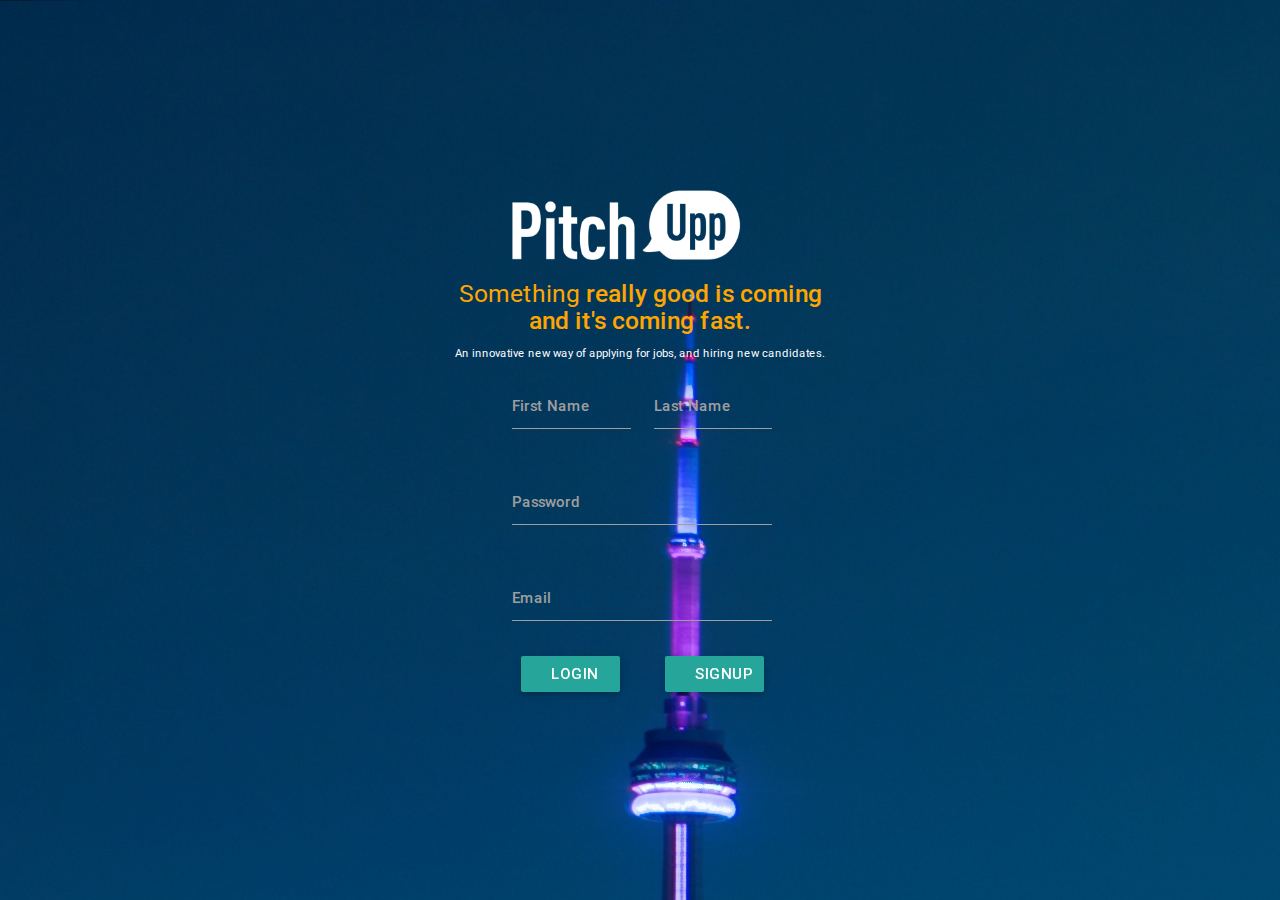
<file: index.html>
<!DOCTYPE html>
<html>
<head>
  <!--Import Google Icon Font-->
    <link href="http://fonts.googleapis.com/icon?family=Material+Icons" rel="stylesheet">
    <!--Import materialize.css-->
    <link type="text/css" rel="stylesheet" href="css/materialize.min.css"  media="screen,projection"/>
    <link href="css/application.css" rel="stylesheet">
    <title>PitchUpp</title>
    <!--Let browser know website is optimized for mobile-->
    <meta name="viewport" content="width=device-width, initial-scale=1.0"/>
</head>

  <div class="landing_page">
    <!-- Start of Sign In Page-->
    <div class="valign-wrapper" id="landing_wrapper">

      <div class="row" id="landing_border">
        <img src="images/logo-white.png" width="50%">
        <h5 class="valign"
        >Something <strong>really good<strong> is coming <br> and it's coming <strong>fast</strong>.
        </h3>
        <h6 class="valign">
        <small>An innovative new way of applying for jobs, and hiring new candidates.</small>
        </h6>

        <form class="col s12" id="landing_form">
          <div class="row">
            <div class="input-field col s6">
              <input id="first_name" type="text" class="validate">
              <label for="first_name">First Name</label>
            </div>
            <div class="input-field col s6">
              <input id="last_name" type="text" class="validate">
              <label for="last_name">Last Name</label>
            </div>
          </div>
          
          <div class="row">
            <div class="input-field col s12">
              <input id="password" type="password" class="validate">
              <label for="password">Password</label>
            </div>
          </div>
          <div class="row">
            <div class="input-field col s12">
              <input id="email" type="email" class="validate">
              <label for="email">Email</label>
            </div>
          </div>

          <a href="profile.html"><button class="btn waves-effect waves-light" type="submit" name="action" id="btn_login">Login
          </button></a>

          <button class="btn waves-effect waves-light" type="submit" name="action" id="btn_signup">Signup
          </button>

        </form>
      </div>
    </div>
    <!-- End of Sign In Page -->
  </div>

<!--Import jQuery before materialize.js-->
<script type="text/javascript" src="https://code.jquery.com/jquery-2.1.1.min.js"></script>
<script type="text/javascript" src="js/materialize.min.js"></script>

</body>
</html>
</file>
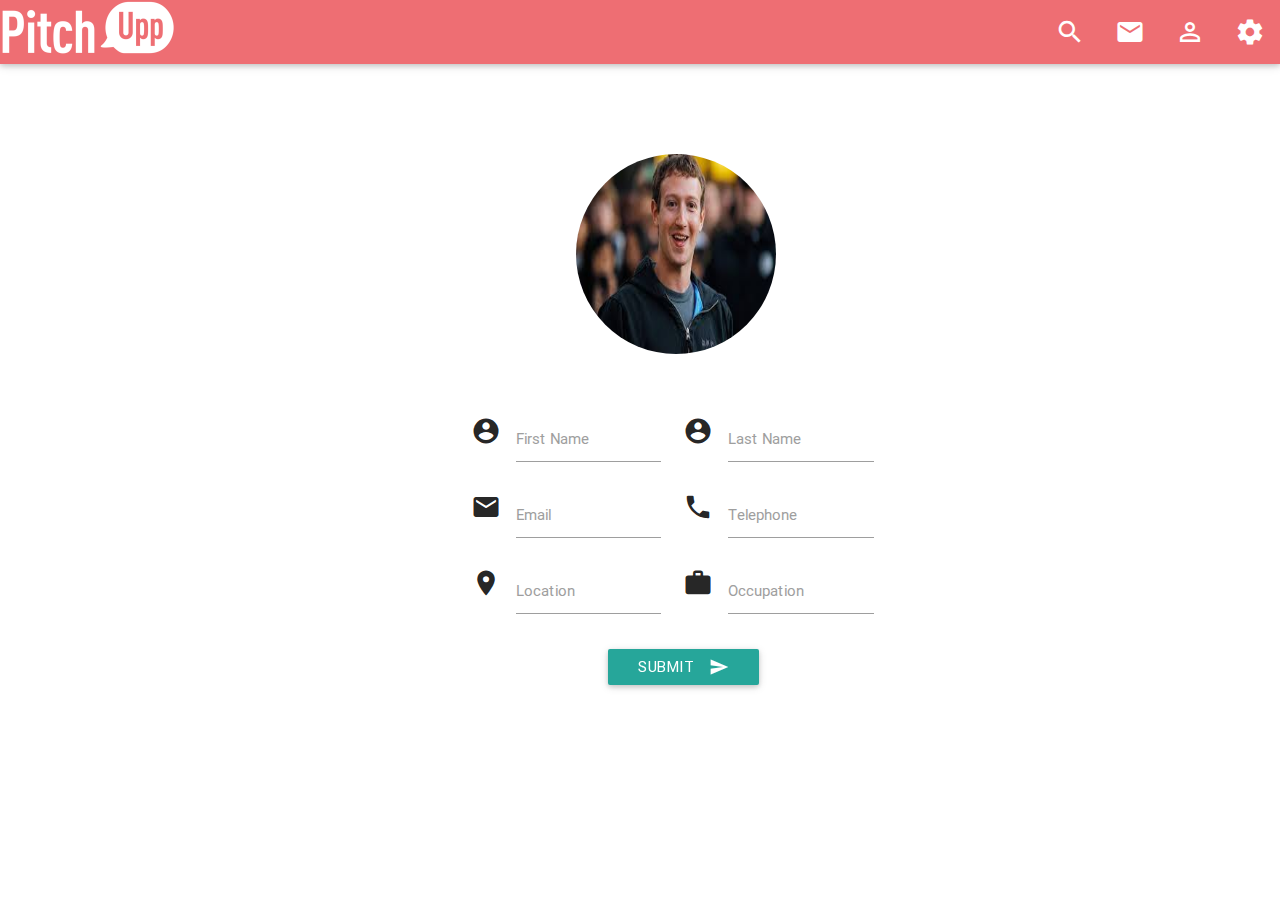
<file: profile.html>
<!DOCTYPE html>
<html>
	<!--Import Google Icon Font-->
  <link href="http://fonts.googleapis.com/icon?family=Material+Icons" rel="stylesheet">
  <!--Import materialize.css-->
  <link type="text/css" rel="stylesheet" href="css/materialize.min.css"  media="screen,projection"/>
  <link href="css/application.css" rel="stylesheet">
  <title>PitchUpp</title>
  <!--Let browser know website is optimized for mobile-->
  <meta name="viewport" content="width=device-width, initial-scale=1.0"/>
<header>
	
  <nav>
    <div class="nav-wrapper">
      <a href="#" class="brand-logo">
      	<img src="images/logo-white.png" width="50%">
      </a>
      <ul class="right hide-on-med-and-down">
        <li><a href="#"><i class="material-icons">search</i></a></li>
        <li><a href="#"><i class="material-icons">email</i></a></li>   
        <li><a href="#"><i class="material-icons">perm_identity</i></a></li>
        <li><a href="#"><i class="material-icons">settings</i></a></li>
      </ul>
    </div>
  </nav>
</header>
<body>

	<div class="profile_applicant">
		<div class="picture_applicant">
		
			<img src="images/profile.jpg" id="profile_pic">
			<div class="content">
				<div class="row ">
			    <form class="col s12">
			      <div class="row">
			        <div class="input-field col s6">
			          <i class="material-icons prefix">account_circle</i>
			          <input id="icon_prefix" type="text" class="validate">
			          <label for="icon_prefix">First Name</label>
			        </div>
			        <div class="input-field col s6">
			          <i class="material-icons prefix">account_circle</i>
			          <input id="icon_prefix" type="text" class="validate">
			          <label for="icon_prefix">Last Name</label>
			        </div>

			        <div class="input-field col s6">
			          <i class="material-icons prefix">email</i>
			          <input id="icon_prefix" type="text" class="validate">
			          <label for="icon_prefix">Email</label>
			        </div>
			        <div class="input-field col s6">
			          <i class="material-icons prefix">phone</i>
			          <input id="icon_telephone" type="tel" class="validate">
			          <label for="icon_telephone">Telephone</label>
			        </div>

			        <div class="input-field col s6">
			          <i class="material-icons prefix">location_on</i>
			          <input id="icon_prefix" type="text" class="validate">
			          <label for="icon_prefix">Location</label>
			        </div>
			        <div class="input-field col s6">
			          <i class="material-icons prefix">work</i>
			          <input id="icon_telephone" type="tel" class="validate">
			          <label for="icon_telephone">Occupation</label>
			        </div>
			      </div>


					  <button class="btn waves-effect waves-light" type="submit" name="action" id="submit_btn">Submit
					    <i class="material-icons right">send</i>
					  </button>
					        
			    </form>
			  </div>
		  </div>

			
		</div>
	</div>
	
	<!--Import jQuery before materialize.js-->
	<script type="text/javascript" src="https://code.jquery.com/jquery-2.1.1.min.js"></script>
	<script type="text/javascript" src="js/materialize.min.js"></script>

</body>
</html>
</file>
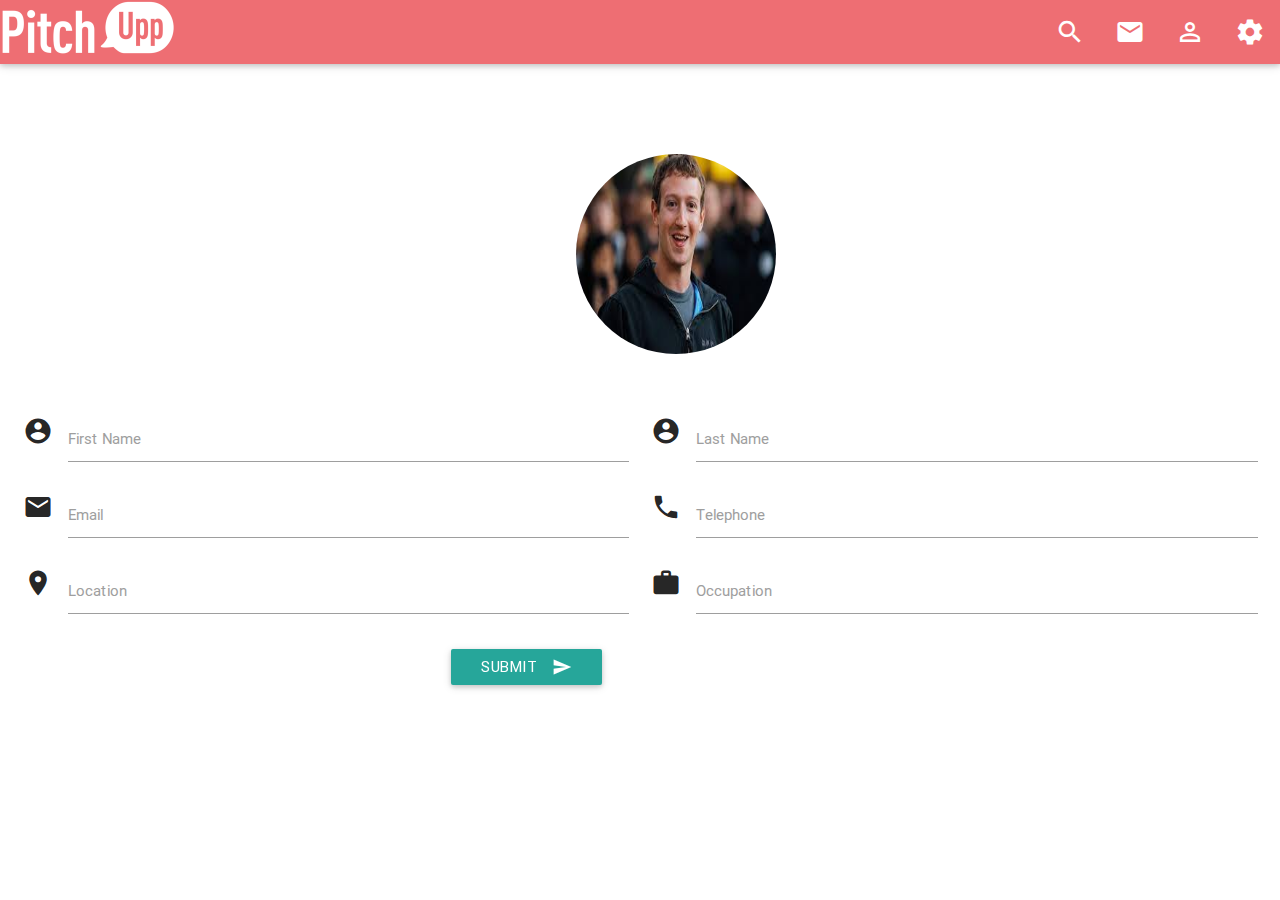
<file: profile_signup.html>
<!DOCTYPE html>
<html>
	<!--Import Google Icon Font-->
  <link href="http://fonts.googleapis.com/icon?family=Material+Icons" rel="stylesheet">
  <!--Import materialize.css-->
  <link type="text/css" rel="stylesheet" href="css/materialize.min.css"  media="screen,projection"/>
  <link href="css/application.css" rel="stylesheet">
  <title>PitchUpp</title>
  <!--Let browser know website is optimized for mobile-->
  <meta name="viewport" content="width=device-width, initial-scale=1.0"/>
<header>
	
  <nav>
    <div class="nav-wrapper">
      <a href="#" class="brand-logo">
      	<img src="images/logo-white.png" width="50%">
      </a>
      <ul class="right hide-on-med-and-down">
        <li><a href="#"><i class="material-icons">search</i></a></li>
        <li><a href="#"><i class="material-icons">email</i></a></li>   
        <li><a href="#"><i class="material-icons">perm_identity</i></a></li>
        <li><a href="#"><i class="material-icons">settings</i></a></li>
      </ul>
    </div>
  </nav>
</header>
<body>

	<div class="profile_applicant">
		<div class="picture_applicant">
		
			<img src="images/profile.jpg" id="profile_pic">

			<div class="row valign-wrapper">
		    <form class="col s12">
		      <div class="row">
		        <div class="input-field col s6">
		          <i class="material-icons prefix">account_circle</i>
		          <input id="icon_prefix" type="text" class="validate">
		          <label for="icon_prefix">First Name</label>
		        </div>
		        <div class="input-field col s6">
		          <i class="material-icons prefix">account_circle</i>
		          <input id="icon_prefix" type="text" class="validate">
		          <label for="icon_prefix">Last Name</label>
		        </div>

		        <div class="input-field col s6">
		          <i class="material-icons prefix">email</i>
		          <input id="icon_prefix" type="text" class="validate">
		          <label for="icon_prefix">Email</label>
		        </div>
		        <div class="input-field col s6">
		          <i class="material-icons prefix">phone</i>
		          <input id="icon_telephone" type="tel" class="validate">
		          <label for="icon_telephone">Telephone</label>
		        </div>

		        <div class="input-field col s6">
		          <i class="material-icons prefix">location_on</i>
		          <input id="icon_prefix" type="text" class="validate">
		          <label for="icon_prefix">Location</label>
		        </div>
		        <div class="input-field col s6">
		          <i class="material-icons prefix">work</i>
		          <input id="icon_telephone" type="tel" class="validate">
		          <label for="icon_telephone">Occupation</label>
		        </div>
		      </div>


				  <button class="btn waves-effect waves-light" type="submit" name="action" id="submit_btn">Submit
				    <i class="material-icons right">send</i>
				  </button>
				        
		    </form>
		  </div>

			
		</div>
	</div>

</body>
</html>
</file>
<file: css/application.css>
.landing_page #landing_wrapper {
  position: absolute;
  /* or absolute */
  left: 0;
  top: 0;
  right: 0;
  bottom: 0;
  background-image: url(../images/city.jpg);
  background-repeat: no-repeat; }
  .landing_page #landing_wrapper #landing_border #landing_form {
    width: 65%;
    margin-left: 18%; }
  .landing_page #landing_wrapper #landing_border img {
    margin-left: 22%; }
  .landing_page #landing_wrapper #landing_border h5, .landing_page #landing_wrapper #landing_border h6 {
    text-align: center; }
  .landing_page #landing_wrapper #landing_border h5 {
    color: orange; }
  .landing_page #landing_wrapper #landing_border h6 {
    color: white; }
  .landing_page #landing_wrapper #landing_border #btn_signup {
    float: right;
    width: 35%;
    margin-right: 20px; }
  .landing_page #landing_wrapper #landing_border #btn_login {
    margin-left: 20px;
    width: 35%; }

.profile_applicant .picture_applicant #profile_pic {
  width: 200px;
  height: 200px;
  border-radius: 50%;
  margin-top: 90px;
  margin-left: 45%;
  margin-right: auto;
  margin-bottom: 40px; }
.profile_applicant .picture_applicant .content {
  width: 35%;
  margin-left: 35%; }
.profile_applicant .picture_applicant #submit_btn {
  margin-left: 35%; }

#container {
  margin: 0px auto;
  width: 500px;
  height: 375px;
  border: 10px #333 solid; }

#videoElement {
  width: 500px;
  height: 375px;
  background-color: #666; }

/*# sourceMappingURL=application.css.map */
</file>
